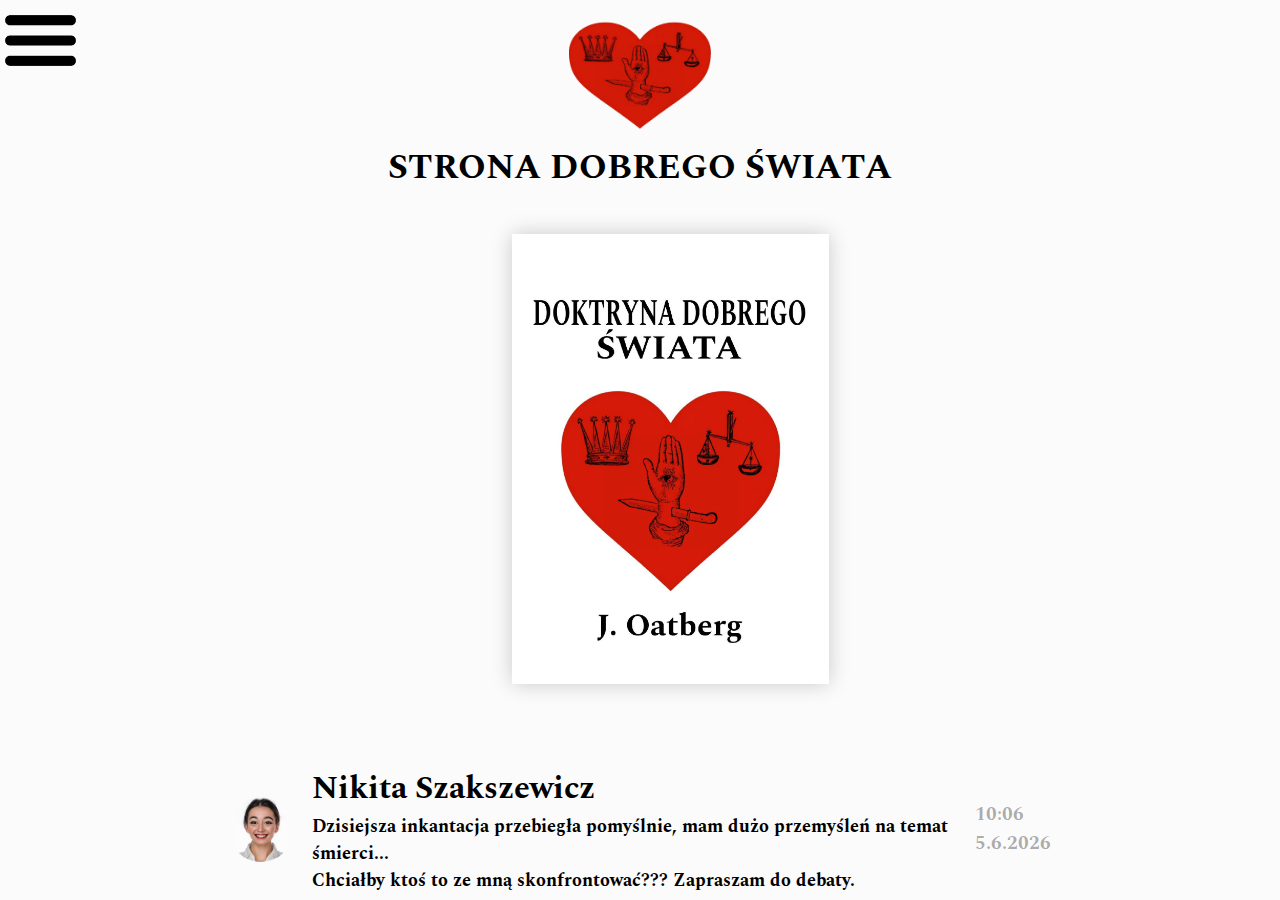
<file: index.html>
<!DOCTYPE html>
<link rel="icon" href="logo.png" type="image/png">
<html lang="en">
<head>
    <meta charset="UTF-8">
    <meta name="viewport" content="width=device-width, initial-scale=1.0">
    <title>I wish you a good world!</title>
    <link rel="stylesheet" href="style.css">
    <link rel="stylesheet" href="loader.css">
    <link rel="preconnect" href="https://fonts.googleapis.com">
<link rel="preconnect" href="https://fonts.gstatic.com" crossorigin>
<link href="https://fonts.googleapis.com/css2?family=Spectral:ital,wght@0,200;0,300;0,400;0,500;0,600;0,700;0,800;1,200;1,300;1,400;1,500;1,600;1,700;1,800&display=swap" rel="stylesheet">
</head>

<body>
<script src="./tabs.js"></script>
    <div class="tabs">
        <div class="tabBtn" onclick="tabs()" ></div>
        <div class="tabList" >
            <h1 class="tabTit">zakładki</h1>
            <div class="tab">
                <a class="tabText" href="./index.html">główna strona</a>
            </div>
            <div class="tab">
                <a class="tabText" href="./misja.html">nasza misja</a>
            </div>
            <div class="tab">
                <a class="tabText" href="./shop.html">sklep</a>
            </div>
            <div class="tab">
                <a class="tabText" href="./galeria.html">galeria dobrego słowa</a>
            </div>
            <div class="tab">
                <a class="tabText" href="./hagiografie.html">hagiografie</a>
            </div>
            <div class="tab">
                <a class="tabText" href="./test.html">test czystości ducha</a>
            </div>
            <div class="tab">
                <a class="tabText" href="./eye.html">wszechwidzące oko</a>
            </div>
            <div class="tab">
                <a class="tabText" href="./licznik.html">odliczanie</a>
            </div>
            
        </div>
    </div>
    <div class="navWrapper">
        <div class="logo"></div>
        <h1 class="logoText">strona dobrego świata</h1>
    </div>
    <div class="main">
        <div id="magazine">
            <div style="background-image: url(./textures/0001.jpg);"></div>
            <div style="background-image: url(./textures/0002.jpg);"></div>
            <div style="background-image: url(./textures/0003.jpg);"></div>
            <div style="background-image: url(./textures/0004.jpg);"></div>
            <div style="background-image: url(./textures/0005.jpg);"></div>
            <div style="background-image: url(./textures/0006.jpg);"></div>
            <div style="background-image: url(./textures/0007.jpg);"></div>
            <div style="background-image: url(./textures/0008.jpg);"></div>
            <div style="background-image: url(./textures/0009.jpg);"></div>
            <div style="background-image: url(./textures/0010.jpg);"></div>
            <div style="background-image: url(./textures/0011.jpg);"></div>
            <div style="background-image: url(./textures/0012.jpg);"></div>
            <div style="background-image: url(./textures/0013.jpg);"></div>
            <div style="background-image: url(./textures/0014.jpg);"></div>
            <div style="background-image: url(./textures/0015.jpg);"></div>
            <div style="background-image: url(./textures/0016.jpg);"></div>
            <div style="background-image: url(./textures/0017.jpg);"></div>
            <div style="background-image: url(./textures/0018.jpg);"></div>
            <div style="background-image: url(./textures/0019.jpg);"></div>
            <div style="background-image: url(./textures/0020.jpg);"></div>
            <div style="background-image: url(./textures/0021.jpg);"></div>
            <div style="background-image: url(./textures/0022.jpg);"></div>
            <div style="background-image: url(./textures/0023.jpg);"></div>
            <div style="background-image: url(./textures/0024.jpg);"></div>
            <div style="background-image: url(./textures/0025.jpg);"></div>
            <div style="background-image: url(./textures/0026.jpg);"></div>
            <div style="background-image: url(./textures/0027.jpg);"></div>
            <div style="background-image: url(./textures/0028.jpg);"></div>
            <div style="background-image: url(./textures/0029.jpg);"></div>
            <div style="background-image: url(./textures/0030.jpg);"></div>
            <div style="background-image: url(./textures/0031.jpg);"></div>
            <div style="background-image: url(./textures/0032.jpg);"></div>
            <div style="background-image: url(./textures/0033.jpg);"></div>
            <div style="background-image: url(./textures/0034.jpg);"></div>
            <div style="background-image: url(./textures/0035.jpg);"></div>
            <div style="background-image: url(./textures/0036.jpg);"></div>
            <div style="background-image: url(./textures/0037.jpg);"></div>
            <div style="background-image: url(./textures/0038.jpg);"></div>
            <div style="background-image: url(./textures/0039.jpg);"></div>
            <div style="background-image: url(./textures/0040.jpg);"></div>
            <div style="background-image: url(./textures/0041.jpg);"></div>
    
        </div>
    </div>
    <div class="messNav">
        <div class="messWrap">
            <div class="messBox" onload="check()">
                <div class="avatar"></div>
                <div class="messContainer">
                    <h1 class="name">Dupson</h1>
                    <h1 class="messText">DUpa dupa dupa</h1>
                    
                </div>
                <div class="dateContainer">
                    <h1 class="date">15:20 <br>1/1/2024</h1>
                </div>
            </div>
        </div>
    </div>
<!-- 
    <div class="loader">
        <div class="loaderInner">
            <div class="loaderImg"></div>
            <h1 class="loaderText">Loading...</h1>
        </div>
        
    </div> -->
    <script src="https://cdnjs.cloudflare.com/ajax/libs/gsap/3.7.1/gsap.min.js"></script>
    <script src="./messages.js"></script>
    <script src="./loader.js"></script>
    <script src="https://ajax.googleapis.com/ajax/libs/jquery/3.6.0/jquery.min.js"></script>
    <script src="./turn.min.js"></script>
    <script src="./turn.js"></script>

    <script>
        $('#magazine').turn({gradients: true, acceleration: true,autoCenter:false,});
        $("#magazine").bind("turning", function(event, page, view) {
            document.querySelector("#magazine").style.marginLeft=0
});
document.querySelector("#magazine").addEventListener("click", function(){
    $("#magazine").turn("next");
})
      
        
    </script>

</body>
</html>
</file>
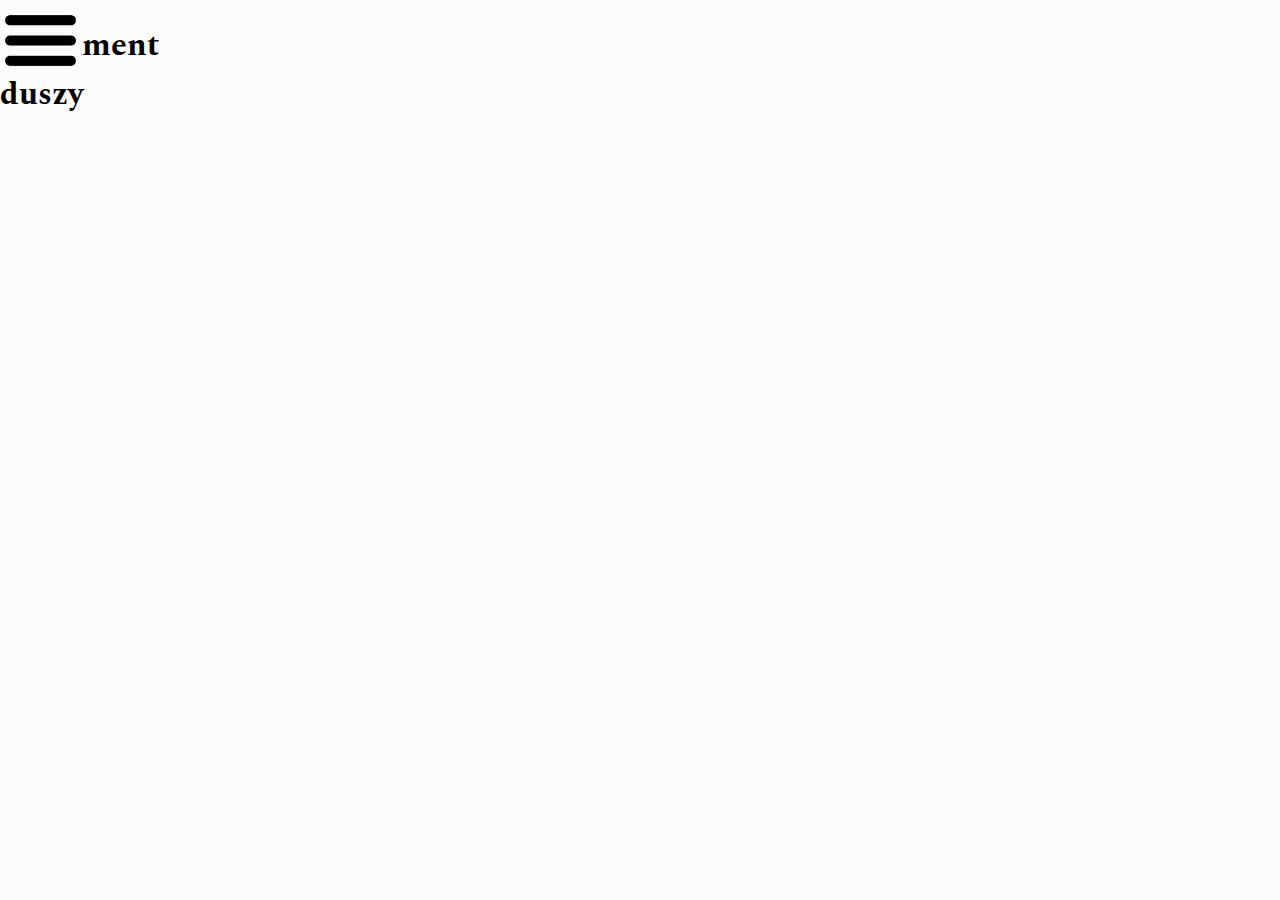
<file: dokument.html>
<!DOCTYPE html>
<link rel="icon" href="logo.png" type="image/png">
<html lang="en">
<head>
    <meta charset="UTF-8">
    <meta name="viewport" content="width=device-width, initial-scale=1.0">
    <title>Document</title>
    <link rel="stylesheet" href="style.css">
    <link rel="stylesheet" href="loader.css">
    <link rel="preconnect" href="https://fonts.googleapis.com">
<link rel="preconnect" href="https://fonts.gstatic.com" crossorigin>
<link href="https://fonts.googleapis.com/css2?family=Spectral:ital,wght@0,200;0,300;0,400;0,500;0,600;0,700;0,800;1,200;1,300;1,400;1,500;1,600;1,700;1,800&display=swap" rel="stylesheet">
</head>
<body>
    <script src="https://cdnjs.cloudflare.com/ajax/libs/gsap/3.7.1/gsap.min.js"></script>
    <script src="./tabs.js"></script>
    <div class="tabs">
        <div class="tabBtn" onclick="tabs()" ></div>
        <div class="tabList" >
            <h1 class="tabTit">zakładki</h1>
            <div class="tab">
                <a class="tabText" href="./index.html">główna strona</a>
            </div>
            <div class="tab">
                <a class="tabText" href="./misja.html">nasza misja</a>
            </div>
            <div class="tab">
                <a class="tabText" href="./shop.html">sklep</a>
            </div>
            <div class="tab">
                <a class="tabText" href="./galeria.html">galeria dobrego słowa</a>
            </div>
            <div class="tab">
                <a class="tabText" href="./hagiografie.html">hagiografie</a>
            </div>
            <div class="tab">
                <a class="tabText" href="./test.html">test czystości ducha</a>
            </div>
            <div class="tab">
                <a class="tabText" href="./eye.html">wszechwidzące oko</a>
            </div>
            <div class="tab">
                <a class="tabText" href="./licznik.html">odliczanie</a>
            </div>
            
        </div>
    </div>
    <div class="documentWrapper">
        <div class="documentUp">
            <h1 class="documentTitle">Dokument<br/>duszy</h1>
            <div class="documentLogo"></div>
        </div>
        <div class="documentDown">
            <div class="pfp"></div>
            <div class="documentText">
                <div class="amen"></div>
            </div>
        </div>
    </div>
</body>
</html>
</file>
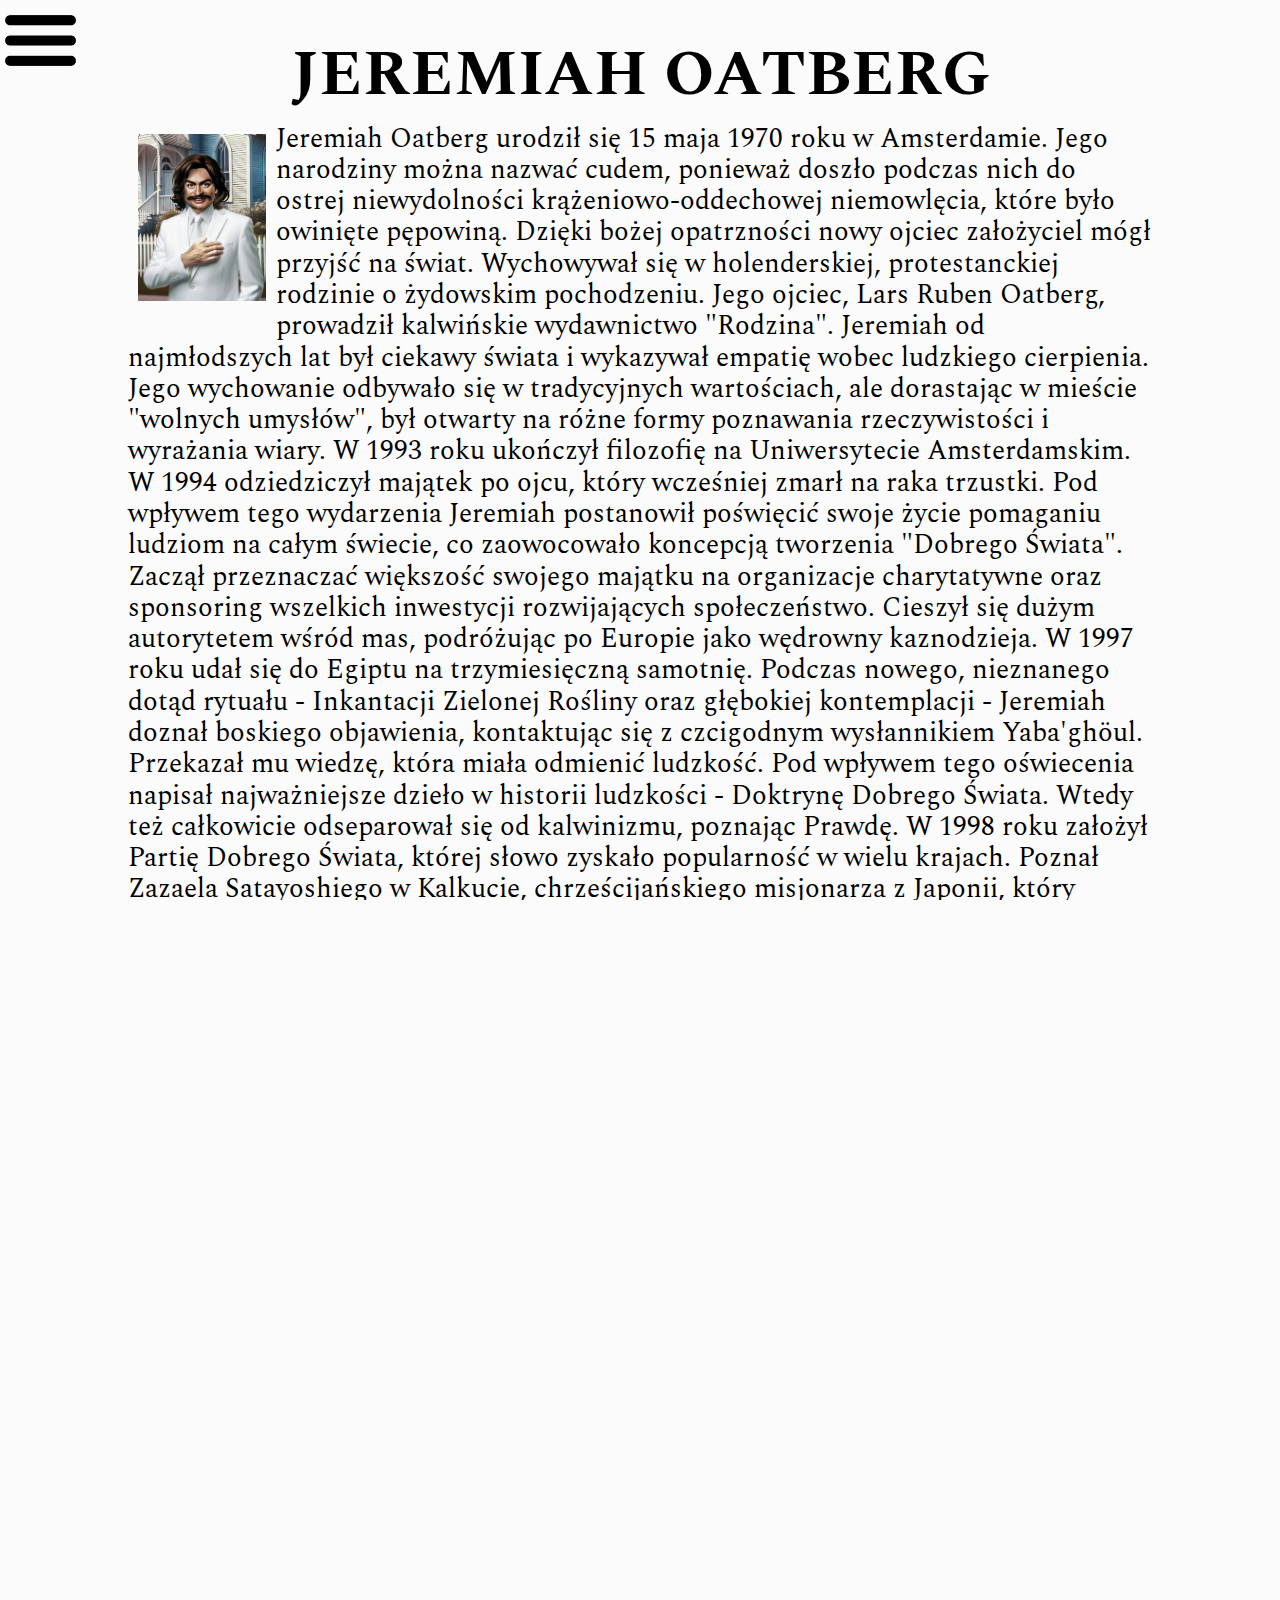
<file: hagiografie.html>
<!DOCTYPE html>
<link rel="icon" href="logo.png" type="image/png">
<html lang="en">
<head>
    <meta charset="UTF-8">
    <meta name="viewport" content="width=device-width, initial-scale=1.0">
    <title>Hagiografie</title>
    <link rel="stylesheet" href="./style.css">
    <link rel="stylesheet" href="./hagio.css">
    <link rel="preconnect" href="https://fonts.googleapis.com">
<link rel="preconnect" href="https://fonts.gstatic.com" crossorigin>
<link href="https://fonts.googleapis.com/css2?family=Spectral:ital,wght@0,200;0,300;0,400;0,500;0,600;0,700;0,800;1,200;1,300;1,400;1,500;1,600;1,700;1,800&display=swap" rel="stylesheet">
</head>
<body>
    <script src="https://cdnjs.cloudflare.com/ajax/libs/gsap/3.7.1/gsap.min.js"></script>
    <script src="./tabs.js"></script>
    <div class="tabs">
        <div class="tabBtn" onclick="tabs()" ></div>
        <div class="tabList" >
            <h1 class="tabTit">zakładki</h1>
            <div class="tab">
                <a class="tabText" href="./index.html">główna strona</a>
            </div>
            <div class="tab">
                <a class="tabText" href="./misja.html">nasza misja</a>
            </div>
            <div class="tab">
                <a class="tabText" href="./galeria.html">galeria dobrego słowa</a>
            </div>
            <div class="tab">
                <a class="tabText" href="./hagiografie.html">hagiografie</a>
            </div>
            <div class="tab">
                <a class="tabText" href="./test.html">test czystości ducha</a>
            </div>
            <div class="tab">
                <a class="tabText" href="./eye.html">wszechwidzące oko</a>
            </div>
            <div class="tab">
                <a class="tabText" href="./licznik.html">odliczanie</a>
            </div>
            
        </div>
    </div>
    <div class="hagioWrapper">
        <div class="hagio">
            <h1 class="hagioTitle">jeremiah oatberg</h1>
            <p class="hagioP"><img class="jeremiah" src="./jeremiasz.jpg"/>Jeremiah Oatberg urodził się 15 maja 1970 roku w Amsterdamie. Jego narodziny można nazwać cudem, ponieważ doszło podczas nich do ostrej niewydolności krążeniowo-oddechowej niemowlęcia, które było owinięte pępowiną. Dzięki bożej opatrzności nowy ojciec założyciel mógł przyjść na świat. Wychowywał się w holenderskiej, protestanckiej rodzinie o żydowskim pochodzeniu. Jego ojciec, Lars Ruben Oatberg, prowadził kalwińskie wydawnictwo "Rodzina". Jeremiah od najmłodszych lat był ciekawy świata i wykazywał empatię wobec ludzkiego cierpienia. Jego wychowanie odbywało się w tradycyjnych wartościach, ale dorastając w mieście "wolnych umysłów", był otwarty na różne formy poznawania rzeczywistości i wyrażania wiary. W 1993 roku ukończył filozofię na Uniwersytecie Amsterdamskim. W 1994 odziedziczył majątek po ojcu, który wcześniej zmarł na raka trzustki. Pod wpływem tego wydarzenia Jeremiah postanowił poświęcić swoje życie pomaganiu ludziom na całym świecie, co zaowocowało koncepcją tworzenia "Dobrego Świata". Zaczął przeznaczać większość swojego majątku na organizacje charytatywne oraz sponsoring wszelkich inwestycji rozwijających społeczeństwo. Cieszył się dużym autorytetem wśród mas, podróżując po Europie jako wędrowny kaznodzieja. W 1997 roku udał się do Egiptu na trzymiesięczną samotnię. Podczas nowego, nieznanego dotąd rytuału - Inkantacji Zielonej Rośliny oraz głębokiej kontemplacji - Jeremiah doznał boskiego objawienia, kontaktując się z czcigodnym wysłannikiem Yaba'ghöul. Przekazał mu wiedzę, która miała odmienić ludzkość. Pod wpływem tego oświecenia napisał najważniejsze dzieło w historii ludzkości - Doktrynę Dobrego Świata. Wtedy też całkowicie odseparował się od kalwinizmu, poznając Prawdę. W 1998 roku założył Partię Dobrego Świata, której słowo zyskało popularność w wielu krajach. Poznał Zazaela Satayoshiego w Kalkucie, chrześcijańskiego misjonarza z Japonii, który doznał Trzech Widzeń podczas podróży po Afryce, pokrywających się z Oświeceniem Jeremiaha. Obaj wyjechali potem do Chin, aby walczyć z reżimem komunistycznym. Ich męstwo doprowadziło do powstania małej społeczności przeciwstawiającej się dyktaturze. Jednak większość opozycji została zatrzymana przez tajne służby, a Oatberg i Satayoshi musieli uciekać z Chin w roku 2000. Od tamtej pory chińska agentura stara się ich zlikwidować. W 2005 roku doszło do zamachu na życie Ojca Założyciela podczas pobytu w Rumunii. Mimo otrucia "bułgarskim parasolem", dzięki Bożej Sprawczości Jeremiah zdołał ponownie uniknąć śmierci. Jednak nigdy nie wrócił do pełni zdrowia. Od 2008 roku zaczął zakładać Kliniki Medycyny Braterstwa na całym świecie. W 2012 roku odbył się pierwszy festiwal inkantacji zielonej rośliny, który corocznie organizowany jest w różnych miejscach.
</p>
        </div>
      
        <div class="hagio">
            <h1 class="hagioTitle">Zazael Satayoshi</h1>
            <p class="hagioP"><img class="jeremiah" src="./satoshi.jpg"/>Zazael Satayoshi urodził się 23 września 1974 roku w Nagasaki. Wychowywał się w mniejszości katolickiej, co często narażało go na szykany ze strony rówieśników z powodu jego odmienności. W rezultacie stał się cichym i wycofanym chłopcem, jednak w głębi duszy rodziło się w nim poczucie niesprawiedliwości. Zazael utwierdził się w swoich poglądach, które towarzyszyły mu przez całe nastoletnie życie. Mimo smutku i zawodu chciał przynosić dobro światu. W wieku 18 lat zapisał się na swoją pierwszą misję do Indii, podróżując w ten sposób przez pół świata, włączając w to Europę. Jednak widząc, co Europejczycy dokonali w krajach kolonialnych, nie darzył ich szczególną sympatią. Z czasem, wraz z kolejnymi wyprawami, zaczął coraz bardziej wątpić w Boskie Dzieło, obserwując tyle cierpienia i niepewności w świecie. W 1994 roku zawarł pakt z Bogiem, przysięgając na imię matki, że przejdzie przez całą Afrykę aż do Ziemi Świętej, Jerozolimy. Jego tułaczka trwała 3 lata, podczas których doświadczał jeszcze większego cierpienia, prowadząc go do głębokiego kryzysu wiary. Jednak 5 lipca 1997 roku doznał błogosławionego objawienia, gdy został niechcący postrzelony przez kłuszownika polującego na słonie. W tym doświadczeniu zrozumiał Prawdę i przeobraził się w Bojownika Dobrego Ludu, skupiając swą wolę na działaniu. Niedługo potem poznał Jeremiaha Oatberga, z którym dzielił wezwanie od tego samego anioła, Yaba'ghöula. Zaczęli razem studiować Słowo i przygotowywać się do walki z komunizmem w Chinach. Został założycielem Stowarzyszenia Antykomunistycznego w 2006 roku i od tego czasu prowadził walkę słowem, zwyciężając w licznych debatach teologicznych i politycznych. W 2024 roku Ruch Raeliański ogłosił go wrogiem numer jeden.</p>
        </div>
      
    </div>
</body>
</html>
</file>
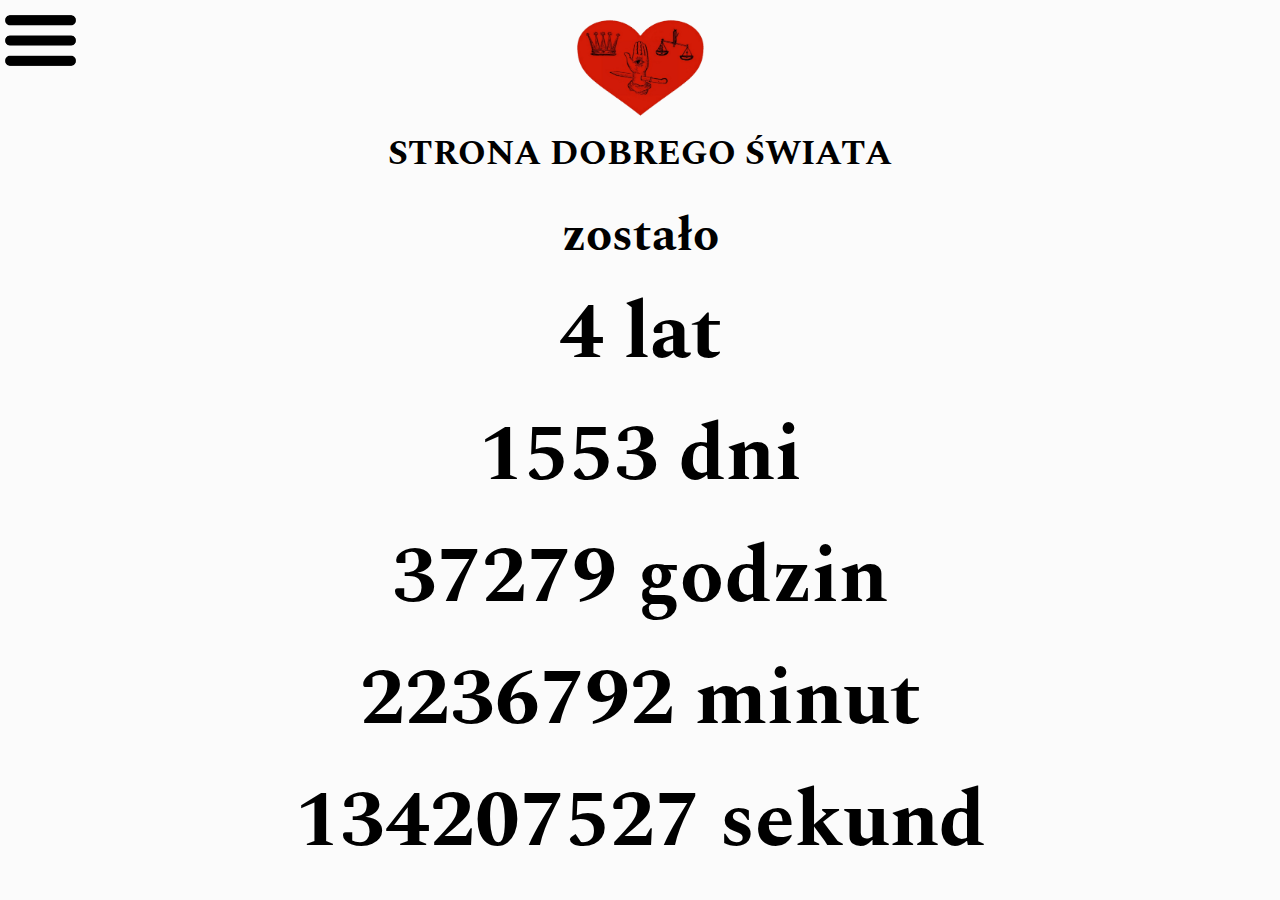
<file: licznik.html>
<!DOCTYPE html>
<link rel="icon" href="logo.png" type="image/png">
<html lang="en">
<head>
    <meta charset="UTF-8">
    <meta name="viewport" content="width=device-width, initial-scale=1.0">
    <title>licznik</title>
    <link rel="stylesheet" href="style.css">
    <link rel="preconnect" href="https://fonts.googleapis.com">
    <link rel="preconnect" href="https://fonts.gstatic.com" crossorigin>
    <link href="https://fonts.googleapis.com/css2?family=Spectral:ital,wght@0,200;0,300;0,400;0,500;0,600;0,700;0,800;1,200;1,300;1,400;1,500;1,600;1,700;1,800&display=swap" rel="stylesheet">
</head>
<body>
    <script src="date.js"></script>
    <script src="./tabs.js"></script>
    <div class="tabs">
        <div class="tabBtn" onclick="tabs()" ></div>
        <div class="tabList" >
            <h1 class="tabTit">zakładki</h1>
            <div class="tab">
                <a class="tabText" href="./index.html">główna strona</a>
            </div>
            <div class="tab">
                <a class="tabText" href="./misja.html">nasza misja</a>
            </div>
            <div class=""tab>
                <a class="tabText" href="./shop.html">sklep</a>
            </div>
            <div class="tab">
                <a class="tabText" href="./galeria.html">galeria dobrego słowa</a>
            </div>
            <div class="tab">
                <a class="tabText" href="./hagiografie.html">hagiografie</a>
            </div>
            <div class="tab">
                <a class="tabText" href="./test.html">test czystości ducha</a>
            </div>
            <div class="tab">
                <a class="tabText" href="./eye.html">wszechwidzące oko</a>
            </div>
            <div class="tab">
                <a class="tabText" href="./licznik.html">odliczanie</a>
            </div>
            
        </div>
    </div>
    <div class="navWrapper">
        <div class="logo"></div>
        <h1 class="logoText">strona dobrego świata</h1>
    </div>
    <div class="counterWrap">
        <h1 class="zostalo">zostało</h1>
        <h1 class="counter">12:50</h1>
    </div>

    <script src="https://cdnjs.cloudflare.com/ajax/libs/gsap/3.7.1/gsap.min.js"></script>
</body>
</html>
</file>
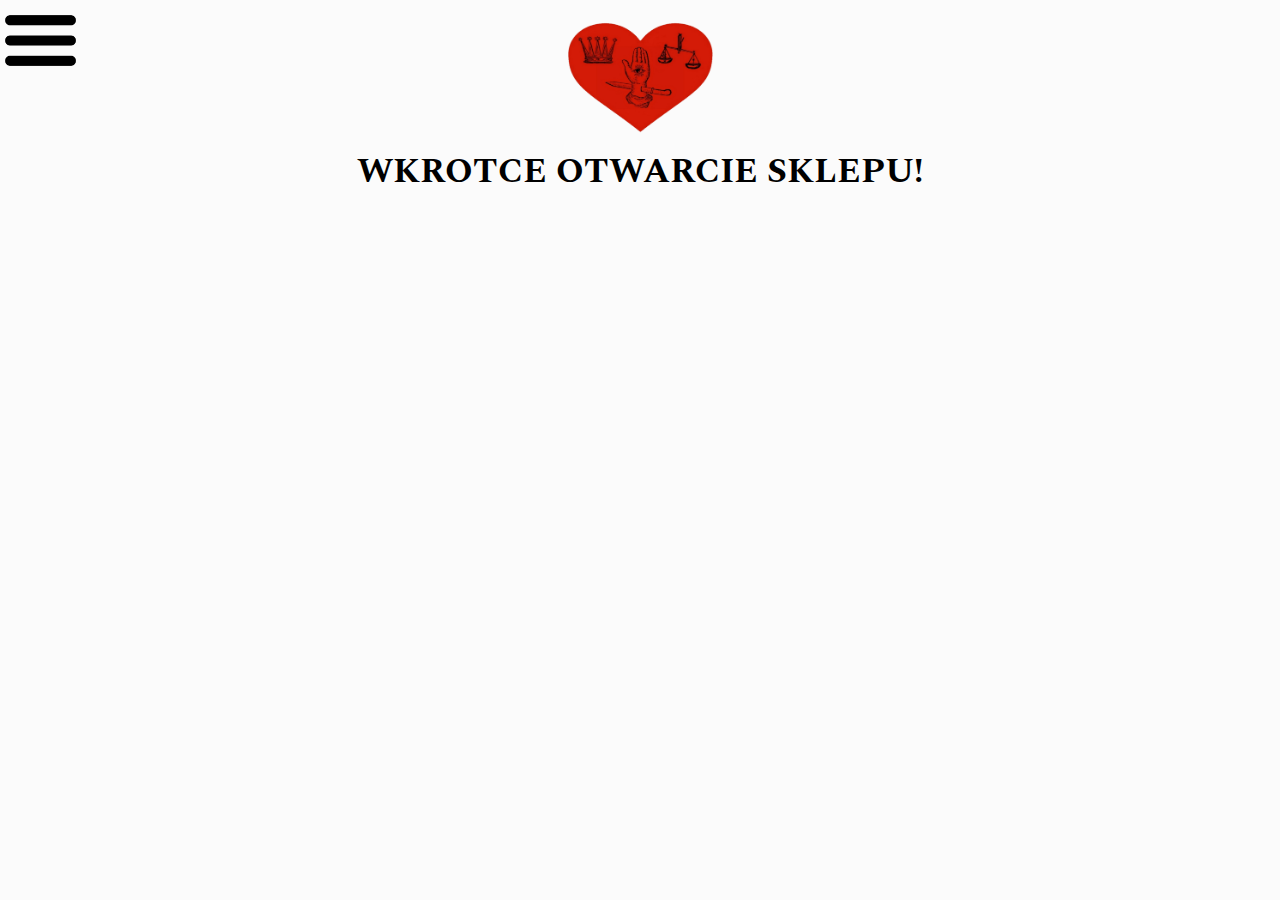
<file: shop.html>
<!DOCTYPE html>
<link rel="icon" href="logo.png" type="image/png">
<html lang="en">
<head>
    <meta charset="UTF-8">
    <meta name="viewport" content="width=device-width, initial-scale=1.0">
    <title>I wish you a good world!</title>
    <link rel="stylesheet" href="style.css">
    <link rel="stylesheet" href="loader.css">
    <link rel="preconnect" href="https://fonts.googleapis.com">
<link rel="preconnect" href="https://fonts.gstatic.com" crossorigin>
<link href="https://fonts.googleapis.com/css2?family=Spectral:ital,wght@0,200;0,300;0,400;0,500;0,600;0,700;0,800;1,200;1,300;1,400;1,500;1,600;1,700;1,800&display=swap" rel="stylesheet">
</head>

<body>
    <script src="https://cdnjs.cloudflare.com/ajax/libs/gsap/3.7.1/gsap.min.js"></script>
    <script src="./tabs.js"></script>
    <div class="tabs">
        <div class="tabBtn" onclick="tabs()" ></div>
        <div class="tabList" >
            <h1 class="tabTit">zakładki</h1>
            <div class="tab">
                <a class="tabText" href="./index.html">główna strona</a>
            </div>
            <div class="tab">
                <a class="tabText" href="./misja.html">nasza misja</a>
            </div>
            <div class="tab">
                <a class="tabText" href="./shop.html">sklep</a>
            </div>
            <div class="tab">
                <a class="tabText" href="./galeria.html">galeria dobrego słowa</a>
            </div>
            <div class="tab">
                <a class="tabText" href="./hagiografie.html">hagiografie</a>
            </div>
            <div class="tab">
                <a class="tabText" href="./test.html">test czystości ducha</a>
            </div>
            <div class="tab">
                <a class="tabText" href="./eye.html">wszechwidzące oko</a>
            </div>
            <div class="tab">
                <a class="tabText" href="./licznik.html">odliczanie</a>
            </div>
            
        </div>
    </div>

    <div class="navWrapper">
        <div class="logo"></div>
        <h1 class="logoText">Wkrotce otwarcie sklepu!</h1>
    </div>
</body>

</html>
</file>
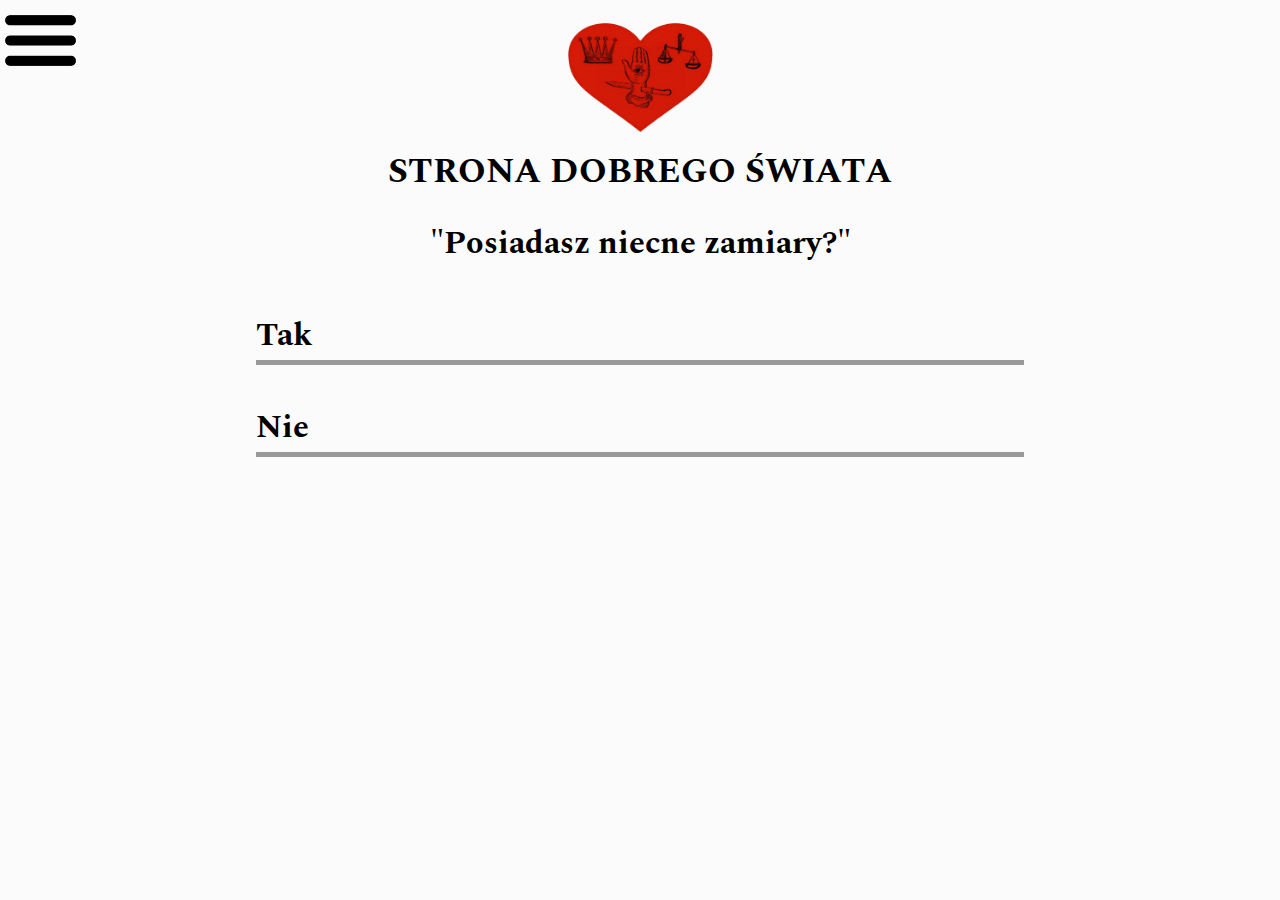
<file: test.html>
<!DOCTYPE html>
<link rel="icon" href="logo.png" type="image/png">
<html lang="en">
<head>
    <meta charset="UTF-8">
    <meta name="viewport" content="width=device-width, initial-scale=1.0">
    <title>Document</title>
    <link rel="stylesheet" href="style.css">
    <link rel="stylesheet" href="test.css">
    <link rel="preconnect" href="https://fonts.googleapis.com">
<link rel="preconnect" href="https://fonts.gstatic.com" crossorigin>
<link href="https://fonts.googleapis.com/css2?family=Spectral:ital,wght@0,200;0,300;0,400;0,500;0,600;0,700;0,800;1,200;1,300;1,400;1,500;1,600;1,700;1,800&display=swap" rel="stylesheet">
</head>
<body>
    <script src="./test.js"></script>
    <script src="./tabs.js"></script>
    <div class="tabs">
        <div class="tabBtn" onclick="tabs()" ></div>
        <div class="tabList" >
            <h1 class="tabTit">zakładki</h1>
            <div class="tab">
                <a class="tabText" href="./index.html">główna strona</a>
            </div>
            <div class="tab">
                <a class="tabText" href="./misja.html">nasza misja</a>
            </div>
            <div class="tab">
                <a class="tabText" href="./shop.html">sklep</a>
            </div>
            <div class="tab">
                <a class="tabText" href="./galeria.html">galeria dobrego słowa</a>
            </div>
            <div class="tab">
                <a class="tabText" href="./hagiografie.html">hagiografie</a>
            </div>
            <div class="tab">
                <a class="tabText" href="./test.html">test czystości ducha</a>
            </div>
            <div class="tab">
                <a class="tabText" href="./eye.html">wszechwidzące oko</a>
            </div>
            <div class="tab">
                <a class="tabText" href="./licznik.html">odliczanie</a>
            </div>
            
        </div>
    </div>
    <div class="navWrapper">
        <div class="logo"></div>
        <h1 class="logoText">strona dobrego świata</h1>
    </div>
    <div class="testWrapper">
        <h1 class="question">"Posiadasz niecne zamiary?"</h1>

        <div class="answerWrapper">
            <div class="answers answerVisible">
                <h1 class="answer" onclick="question(0)">Tak</h1>
                <h1 class="answer" onclick="question(1)">Nie</h1>
            </div>
            <div class="answers">
                <h1 class="answer" onclick="question(0)">Tak</h1>
                <h1 class="answer" onclick="question(1)">Nie</h1>
            </div>
            <div class="answers">
                <h1 class="answer" onclick="question(1)">prawicowe</h1>
                <h1 class="answer" onclick="question(1)">komunistyczne</h1>
                <h1 class="answer" onclick="question(1)">liberalne</h1>
                <h1 class="answer" onclick="question(0)">dobre</h1>
            </div>
            <div class="answers">
                <h1 class="answer" onclick="question(1)">Tak</h1>
                <h1 class="answer" onclick="question(0)">Nie</h1>
            </div>
            <div class="answers">
                <h1 class="answer" onclick="question(1)">zemsta na oprawcach</h1>
                <h1 class="answer" onclick="question(1)">materializm</h1>
                <h1 class="answer" onclick="question(0)">produkcja</h1>
                <h1 class="answer" onclick="question(1)">masturbacja</h1>
            </div>

            <div class="answers">
                <h1 class="answer" onclick="question(0)">Tak</h1>
                <h1 class="answer" onclick="question(1)">Nie</h1>
            </div>
            <div class="answers">
                <h1 class="answer" onclick="question(1)">Zasłużyli się wprowadzeniem cywilizacji ludzkiej na zupełnie inny poziom technologiczny, dzięki nim ludzkość wyszła z ery kamienia łupanego.</h1>
                <h1 class="answer" onclick="question(0)">Szerzą międzygalaktyczną smutę i zniszczenie.</h1>
                <h1 class="answer" onclick="question(1)">To rasa o zamiarach niejednoznacznych moralnie. Ich motywacja w kontekście ingerencji w losy Ziemi jest nieznana. </h1>
                <h1 class="answer" onclick="question(1)">Moim zdaniem oni nie istnieją.</h1>
            </div>
            <div class="answers">
                <h1 class="answer" onclick="question(0)">Tak</h1>
                <h1 class="answer" onclick="question(1)">Nie</h1>
                <h1 class="answer" onclick="question(1)">Jeszcze nie wiem</h1>
            </div>
            <div class="answers textAnswers">
               <input type="text" class="answerText">
               <div class="subm" onclick="question(3)">Submit</div>
            </div>
            <div class="answers textAnswers">
                <input type="number" class="answerText" id="money">
                <div class="subm" onclick="question(4)">Submit</div>
             </div>
        </div>
     
    </div>
    <div class="resultWrapper">
        <div class="barWrapper">
            <div class="bar">
          
            </div>
            <h1 class="procent">15%</h1>
        </div>
        <h1 class="opis">opis opis</h1>
        <h1 class="czystosc">czystosc ducha:</h1>
       
    </div>
    
    <script src="https://cdnjs.cloudflare.com/ajax/libs/gsap/3.7.1/gsap.min.js"></script>
</body>
</html>
</file>
<file: style.css>
body,html{
    width: 100vw;
    height: 100vh;
    margin: 0;
    display:flex;
    position: relative;
    flex-direction: column;
    background-color: #fBfBfB;
    overflow: hidden;
}
h1,p,div,a{
    font-family: 'Spectral',serif;
}

.navWrapper{
    height: 22vh;
    width: 100%;
    display: flex;
    flex-direction: column;
    align-items: center;
    z-index: 2;
    background-color: #fBfBfB;

}
.logo{
    height: 80%;
    aspect-ratio: 1/1;
    background-image: url('./logo.png');
    background-size: cover;
    background-position: center;
    background-repeat: no-repeat;
}
.logoText{
    margin: 0;
    font-size: 2.2em;
    text-transform: uppercase;
    font-family: 'Spectral',serif;
    font-weight:bolder;
}
.tabs{
    position: absolute;
    width: fit-content;
    height: fit-content;
    
    overflow: hidden;
    border-top-right-radius: 2vh;
    border-bottom-right-radius:2vh ;
    background-color: #fBfBfB;
    z-index: 999999;

}
.tabBtn{
    width: 9vh;
    aspect-ratio: 1/1;
    background-image: url('./burger.png');
    background-size: cover;
    background-position: center;
    background-repeat: no-repeat;
    cursor: pointer;
}

.tabList{
  
    display: flex;
    flex-direction: column;

    height: 0;
    width: 0;
    align-items: center;
}
.tabTit{
    font-family: 'Spectral',serif;
    font-size: 2em;
    text-transform: uppercase;
    text-align: center;
}
.tab{
    width: 20vw;
    height: 10vh;
    display: flex;
    justify-content: center;
    align-items: center;
    margin-bottom: 10%;
    text-align: center;
}
.tabText{
    font-family: 'Spectral',serif;
    font-size: 1.5em;
    text-transform: uppercase;
    font-weight: bolder;
   text-align: center;
    color: black;
   

}
.main{
    width: 100%;
    height: 60vh;
   
    display: flex;
    justify-content: center;
    align-items: center;
}
#c{
    
    height: 100vh;
    width: 100vw;
    position:absolute;

}
.messNav{
    width: 100%;
    height: 20vh;
   
    display: flex;
    justify-content: center;
    align-items: flex-end;
}
.messWrap{
    height: 80%;
    width: 80%;
    display: flex;
    justify-content: center;
/*   
box-shadow:  1vw 1vw 2vw #bebebe,
-1vw -1vw 2vw #ffffff; */
    border-bottom: none;
    border-radius:2vw 2vw;
    border-bottom-left-radius: 0 0;
    border-bottom-right-radius: 0 0;
}
.messBox{
    width: 90%;
    height: 100%;
    display:flex;
    align-items: center;
    justify-content: center;
    transition: all 0.3s ease-in-out;
    z-index: 2;
    background-color: #fBfBfB;
    border-top-left-radius: 2vw 2vw;
    border-top-right-radius: 2vw 2vw;
}
.avatar{
    width: 7%;
    aspect-ratio: 1/1;
    background-image: url();
    background-position: center;
    background-size: contain;
    background-repeat: no-repeat;
    border-radius: 50%;
}
.messContainer{
    max-width: 70%;
    display: flex;
    flex-direction: column;
    align-items: flex-start;
    max-height: 100%;
    padding-left: 2%;
    padding-right: 2%;
}
.name{
    font-size: 2em;
    margin: 0;
}
.messText{
    font-size: 1.1em;
    margin: 0;
}
.dateContainer{
    max-height: 100%;
}
.date{
    font-size: 1.2em;
    color: rgba(0, 0, 0, 0.331);
}
.counterWrap{
    height: 88vh;
    width: 100vw;
    display: flex;
    justify-content: center;
    align-items: center;
    flex-direction: column;
}

.counter{
    font-size: 5em;
    text-align: center;
    margin: 0;
}
.zostalo{
    font-size: 3em;
    margin: 0;
}
#magazine{
    height: 50vh;
    margin-left: -20%;
    aspect-ratio: 1.41;
 
}

#magazine .turn-page{
    background-size: 100% 100%;
    -webkit-background-size:100% 100%;

    

}
#magazine .page{
    background-size: cover;
    background-position: center;
    background-repeat: no-repeat;
    

}
#magazine .shadow{
    -webkit-box-shadow:0 0 20px rgba(0,0,0,0.2);
	-moz-box-shadow:0 0 20px rgba(0,0,0,0.2);
	-ms-box-shadow:0 0 20px rgba(199, 143, 143, 0.2);
	-o-box-shadow:0 0 20px rgba(0,0,0,0.2);
	box-shadow:0 0 20px rgba(0,0,0,0.2);
}
@media only screen and (max-width: 1000px) {
    .navWrapper{
        margin-top: 2vh;
    }
    .tab{
        width: 90%;
        margin-bottom: 0%;
    }
   .logo{
    height: 12vh;
   }
    .logoText{
    font-size: 1.7em;
    text-align: center;
   }
   .messNav{
    height: 30vh;
   
   }
   .messWrap{
    width: 100%;
    height: 100%;
   }
   .messBox{
    width: 100%;
   }
   .avatar{
    width: 15%;
   }
   .name{
    font-size: 1em;
   }
   .messText{
    font-size: .8em;
   }
   .date{
    font-size: .7em;
   }
   .main{
    justify-content: center;
   }
   #magazine{
    height: 55%;
    margin-left: -35%;

   }
   #magazine:active{
    margin-left: 0;
   }
   .counter{
    font-size: 2.5em;
   }
  }
</file>
<file: loader.css>
.loader{
    position: absolute;
    height: 100vh;
    width: 100vw;
    background-color: rgb(255, 255, 255);
    z-index: 99999999;
    pointer-events: none;
    transition: all 0.6s ease-in-out;
    display: flex;
    justify-content: center;
    align-items: center;


 
}
.loaderInner{
    display: flex;
    justify-content: center;
    align-items: center;
    flex-direction: column;
   
}
.czystosc{
    font-size: 2em;
  
}
b{
    font-size: 900vh;
}
.loaderImg{
    width: 10vw;
    aspect-ratio: 1/1;
    background-image: url('./loaderImg.png');
    background-size: contain;
    background-position: center;
    background-repeat: no-repeat;
    animation-name: animation;
    animation-duration: 1s;
    animation-iteration-count: infinite;
    animation-direction: alternate-reverse;
}
@keyframes animation {

    100% {transform: translateY(-10%);}
  }
  @media only screen and (max-width: 1000px) {
    .loaderImg{
        width: 30vw;
    }
  }
</file>
<file: hagio.css>
body,html{
    overflow-y: scroll;
}
.hagioWrapper{
    width: 100%;
    height: fit-content;
    display: flex;
    flex-direction: column;
    align-items: center;
}
.hagio{
    width: 80%;
    display: flex;
    flex-direction: column;
    align-items: center;
    margin: 2%;
}
.hagioTitle{
    margin: 0;
    text-align: center;
    text-transform: uppercase;
    font-size: 4em;
}
.hagioP{
    font-size: 1.7em;
    line-height: 115%;
    margin: 0;
}
.jeremiah{
    width: 10vw;

    float: left;
    margin: 1%;
}
@media only screen and (max-width: 1000px) {
    .hagio{
        width: 95vw;
        margin: 0;
    }
    .hagioWrapper{
        margin-top: 10vh;
    }
    .hagioTitle{
        font-size: 2em;
    }
    .hagioP{
        font-size: 1.2em;
    }
    .jeremiah{
       width: 20vw;
    }
}
</file>
<file: test.css>
:root{
    --pos:00%;
}
body,html{
    overflow-y: visible;
    position: relative;
}
.testWrapper{
    height: 78vh;
    width: 100vw;
    display: flex;
    flex-direction: column;
    align-items: center;
}
.question{
    text-align: center;
    text-justify: center;
}
.answerWrapper{
    width: 60%;
    height: fit-content;
    min-height: 20%;
    position: relative;

}
.answers{

    position: absolute;
    top: 0;
    height: 100%;
    width: 100%;
    display: flex;
    flex-direction: column;
    visibility: hidden;
    pointer-events: none
}
.answer{
    position: relative;
  
}
.answer::after{
    position: absolute;
    content: "";
    width: 100%;
    height: .5vh;
    background-color: rgba(0, 0, 0, 0.388);
    display: block;
}
.answer:hover{
    background-color: rgba(0, 0, 0, 0.219);
    transition: all 0.2s ease-in-out;
}
.answerVisible{
    visibility: visible;
    pointer-events: all;
}
.textAnswers{
    display: flex;
    align-items: center;
    height: fit-content;
}
.answerText{
    appearance: none;
        
	border: none;
	border-bottom:solid rgba(0, 0, 0, 0.388);
	background: rgba(0, 0, 0, 0.219);
	border-radius: .2em .2em 0 0;
	padding: .4em;

	width: 100%;
    height: 5%;
    font-size: 1.5em;

}
.subm{
    width: 15%;
    height: 7%;
    background-color: rgba(0, 0, 0, 0.466);
    margin: 2%;
    display: flex;
    align-items: center;
    justify-content: center;
    border-radius: .2em .2em;
    text-transform: uppercase;
    font-size: 1.2em;

}
.resultWrapper{
    visibility: hidden;
    position: absolute;
    top: 50%;
    left: 50%;
    transform: translate(-50%, -50%);
    display: flex;
    flex-direction: column-reverse;
    align-items: center;
    height: min-content;
}
.barWrapper{
    position: relative;
    width: 90vw;
    height: 10vh;
    display: flex;
    justify-content: flex-start;
  

  

}
.bar{
    
    width:100%;
    height: 100%;
    background: linear-gradient(90deg, rgba(255,0,0,1) 0%, rgba(0,255,13,1) 100%, rgba(43,232,53,0) 100%);

    position: relative;
}
.bar::after{
    position:absolute;
    width:110%;
    height:110%;
    content: "";
    background-color: #fBfBfB;
    left:var(--pos);
    transition: all 0.3s ease-in-out;
    top: -5%;

   
}
h2{
    margin: 0;
    display: inline;
    font-size: 1.4em;
}
.procent{
    position: absolute;
    top: 50%;
  left: 50%;
  transform: translate(-50%, -50%);
  text-align:  center;
  margin: 0;
  font-size: 1.5em;
    visibility: hidden;
  color: rgb(0, 0, 0);

}
.opis{
    text-align: center;
    font-size: 1.5em;
    margin: 0;
}
.czystosc{
    margin: 0;
}
@media only screen and (max-width: 1000px) {
    .czystosc{
        text-align: center;
        font-size: 1.9em;
    }
    .opis{
        font-size: 1em;
    }
    .procent{
        font-size: 1.2em;
        width: 100%;
    }
    .answerWrapper{
        width: 80%;
    }
    .answer{
        font-size: 1.9em;
        line-height: 115%;
    }
    .barWrapper{
        margin-top: 10vh;
    }
}
</file>
